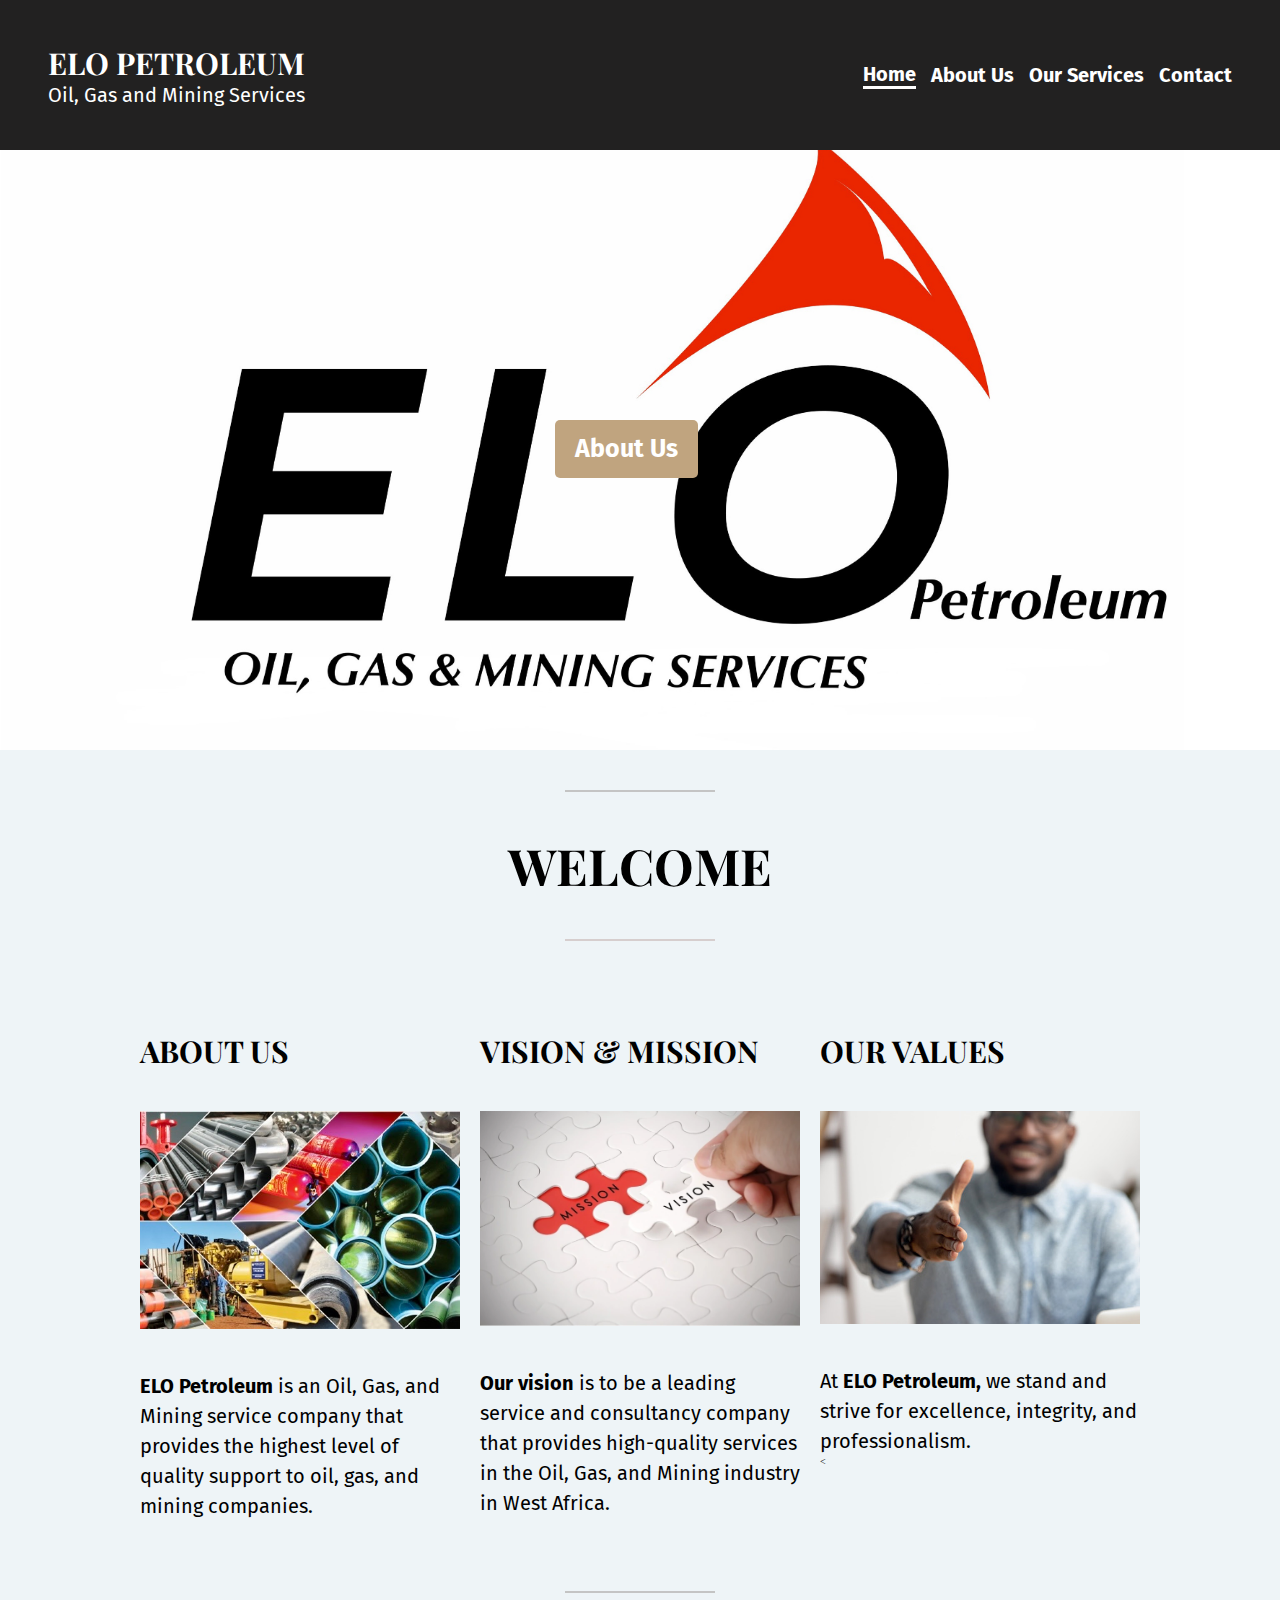
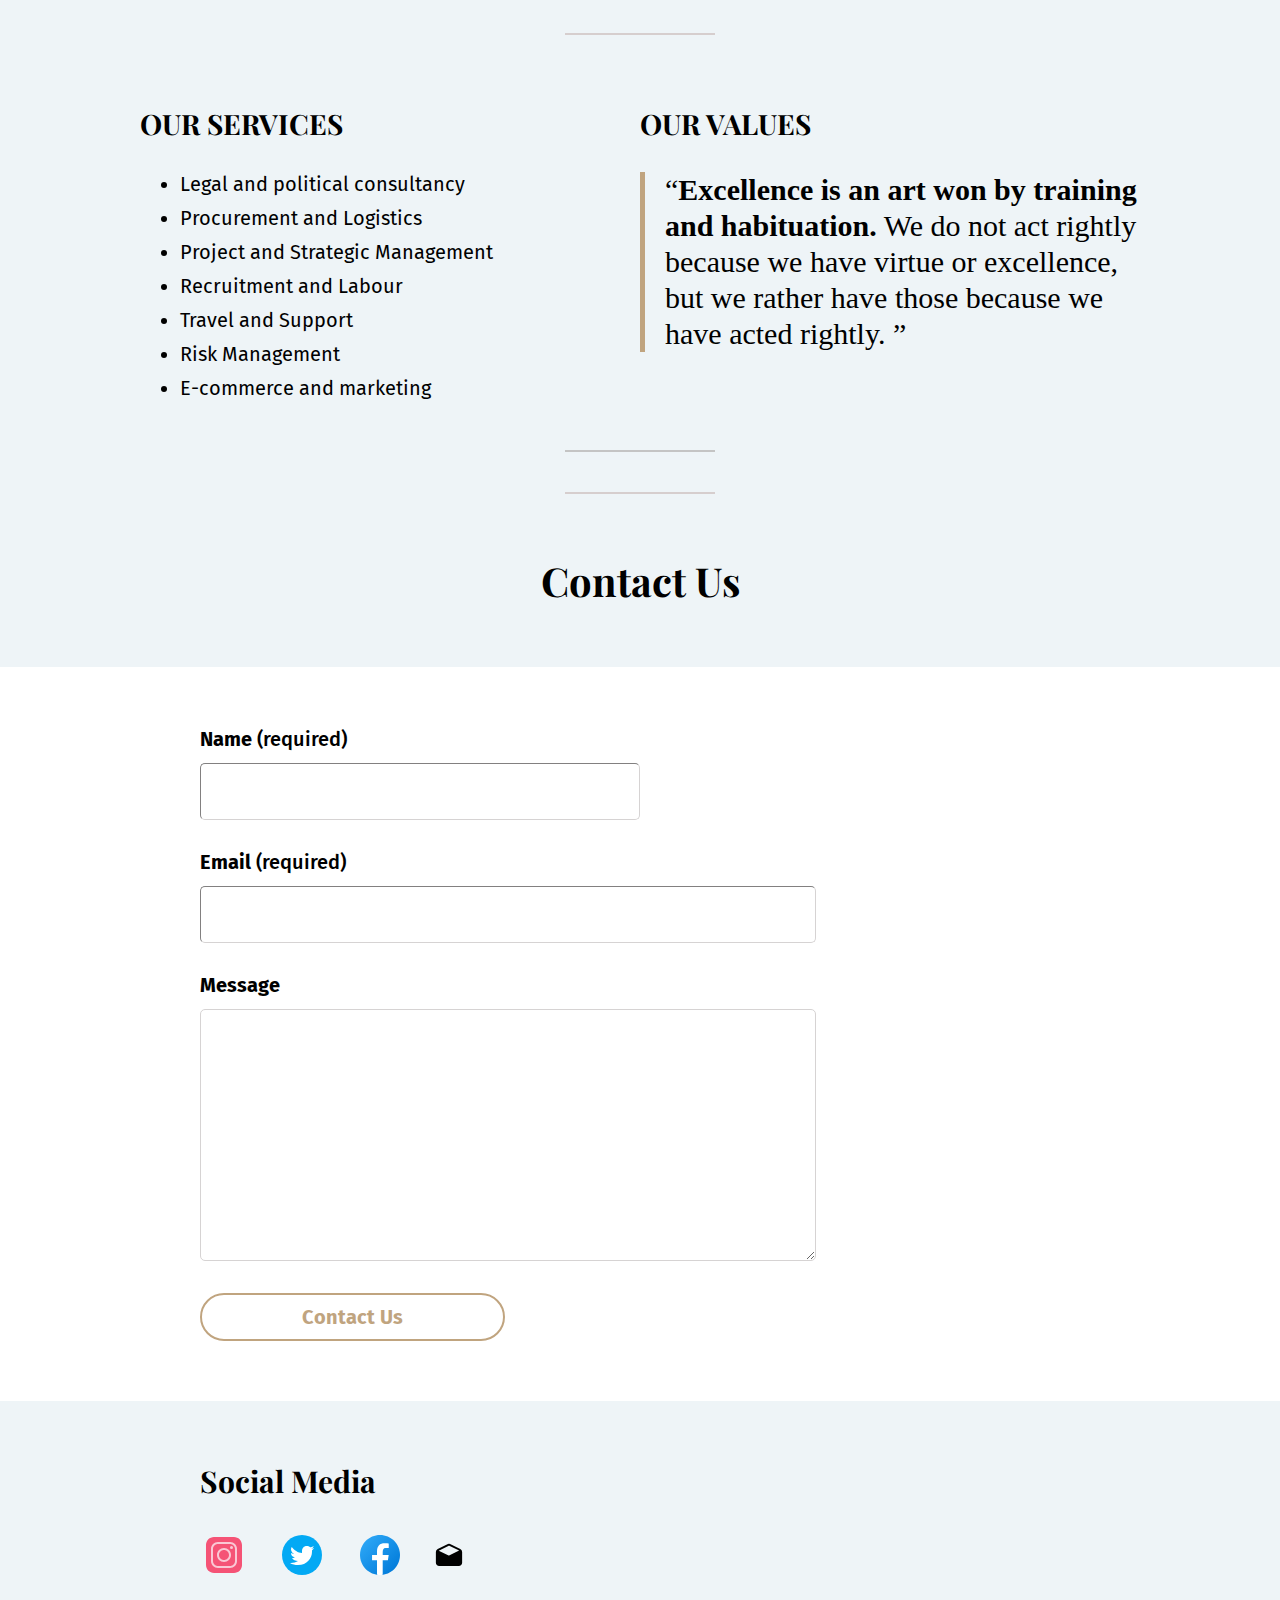
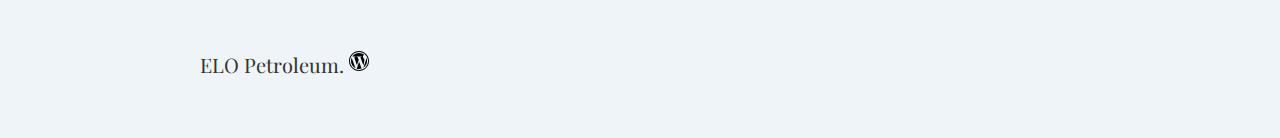
<file: index.html>
<!DOCTYPE html>
<html lang="en">
  <head>
    <meta charset="UTF-8" />
    <meta http-equiv="X-UA-Compatible" content="IE=edge" />
    <meta name="viewport" content="width=device-width, initial-scale=1.0" />
    <link rel="preconnect" href="https://fonts.googleapis.com" />
    <link rel="preconnect" href="https://fonts.gstatic.com" crossorigin />
    <link
      href="https://fonts.googleapis.com/css2?family=Fira+Sans:wght@400;500;600;700&family=Rubik:wght@600;700&display=swap"
      rel="stylesheet"
    />

    <link rel="preconnect" href="https://fonts.googleapis.com" />
    <link rel="preconnect" href="https://fonts.gstatic.com" crossorigin />
    <link
      href="https://fonts.googleapis.com/css2?family=Playfair+Display:wght@400;500;600;700&family=Rubik:wght@600;700&display=swap"
      rel="stylesheet"
    />
    <link rel="stylesheet" href="style.css" />
    <title>Elo Petroleum Replica</title>
  </head>
  <body>
    <header class="header">
      <div class="sub-header">
        <div>
          <h1>ELO PETROLEUM</h1>
          <p>Oil, Gas and Mining Services</p>
        </div>

        <nav class="nav-list">
          <ul class="main-nav-list">
            <li><a class="main-nav-link home" href="index.html">Home</a></li>
            <li><a class="main-nav-link" href="About-Us.html">About Us</a></li>
            <li>
              <a class="main-nav-link" href="Our-Services.html">Our Services</a>
            </li>
            <li><a class="main-nav-link" href="Contact.html">Contact</a></li>
          </ul>
        </nav>
      </div>

      <div class="Elo-Petroleum-logo">
        <img
          class="logo"
          src="img/f2033488-a90c-4849-ac81-3979c32cb6b7-e1655211475719.jpeg"
          alt="Elo-petroleum-logo"
        />
      </div>

      <div class="about-us-body">
        <a class="about-us" href="#">About Us</a>
      </div>
    </header>

    <main>
      <section class="section-intro">
        <div class="line-top"></div>
        <h2>WELCOME</h2>
        <div class="line-bottom"></div>
      </section>

      <section class="vision-and-mission">
        <div class="container">
          <div class="vision-mission-container">
            <div>
              <h2 class="heading-primary">ABOUT US</h2>
              <img
                class="heading-logo"
                src="./img/6cdd6fd2-08f9-4c14-94f5-d3594fc9a288_4_5005_c.jpeg"
                alt="about-us-logo"
              />
              <p class="heading-text">
                <strong>ELO Petroleum</strong> is an Oil, Gas, and Mining
                service company that provides the highest level of quality
                support to oil, gas, and mining companies.
              </p>
            </div>

            <div>
              <h2 class="heading-primary">VISION & MISSION</h2>
              <img
                class="heading-logo"
                src="./img/cf123082-facc-4740-ade8-7072ba345802_1_201_a.webp"
                alt="vision-and-mission"
              />

              <p class="heading-text">
                <strong>Our vision</strong> is to be a leading service and
                consultancy company that provides high-quality services in the
                Oil, Gas, and Mining industry in West Africa.
              </p>
            </div>

            <div>
              <h2 class="heading-primary">OUR VALUES</h2>
              <img
                class="heading-logo"
                src="./img/e27649ed-5df0-4726-ac36-4fd72d27a296_4_5005_c.jpeg"
                alt="our-service"
              />

              <p class="heading-text">
                At <strong>ELO Petroleum,</strong> we stand and strive for
                excellence, integrity, and professionalism.
              </p>
              <
            </div>
          </div>
        </div>
      </section>

      <section class="section-intro">
        <div class="line-top"></div>
        <div class="line-bottom"></div>
      </section>

      <section class="services-and-values">
        <div class="container">
          <div class="services-values-container">
            <div>
              <h3 class="services-heading">OUR SERVICES</h3>
              <ul class="services-list">
                <li>Legal and political consultancy</li>
                <li>Procurement and Logistics</li>
                <li>Project and Strategic Management</li>
                <li>Recruitment and Labour</li>
                <li>Travel and Support</li>
                <li>Risk Management</li>
                <li>E-commerce and marketing</li>
              </ul>
            </div>

            <div>
              <h3 class="services-heading">OUR VALUES</h3>
              <p class="value-text">
                <q class="value-description"
                  ><strong
                    >Excellence is an art won by training and
                    habituation.</strong
                  >
                  We do not act rightly because we have virtue or excellence,
                  but we rather have those because we have acted rightly.
                </q>
              </p>
            </div>
          </div>
        </div>
      </section>

      <section class="section-intro">
        <div class="line-top"></div>
        <div class="line-bottom"></div>
        <h3 class="contact">Contact Us</h3>
      </section>

      <section class="contact-us">
        <form class="cta" action="#">
          <div>
            <label for="Name"><strong>Name</strong> (required)</label>
            <input class="input-1" type="text" name="text" id="Name" required />
          </div>

          <div>
            <label for="email"><strong>Email</strong> (required)</label>
            <input
              class="input-2"
              type="text"
              name="email"
              id="email"
              required
            />
          </div>

          <div>
            <label for="message"><strong>Message</strong></label>
            <textarea
              class="input-3"
              name="message"
              id="message"
              cols="30"
              rows="10"
            ></textarea>
          </div>

          <button class="btn">Contact Us</button>
        </form>
      </section>

      <footer class="footer">
        <div class="footer-body">
          <h2 class="footer-heading">Social Media</h2>

          <div class="footer-icons">
            <img src="img/icons8-instagram.svg" alt="instagram-icon" />

            <img src="img/icons8-twitter-circled.svg" alt="twitter-icon" />

            <img src="img/icons8-facebook.svg" alt="facebook-icon" />

            <img
              src="img/mail-open.svg"
              alt="mail-icon"
              width="30"
              height="auto"
              class="icon-4"
            />
          </div>

          <div>
            <p>
              <a class="footer-link" href="#"> ELO Petroleum.</a>
              <img src="img/icons8-wordpress.svg" alt="wordpress-icon" />
            </p>
          </div>
        </div>
      </footer>
    </main>
  </body>
</html>
</file>
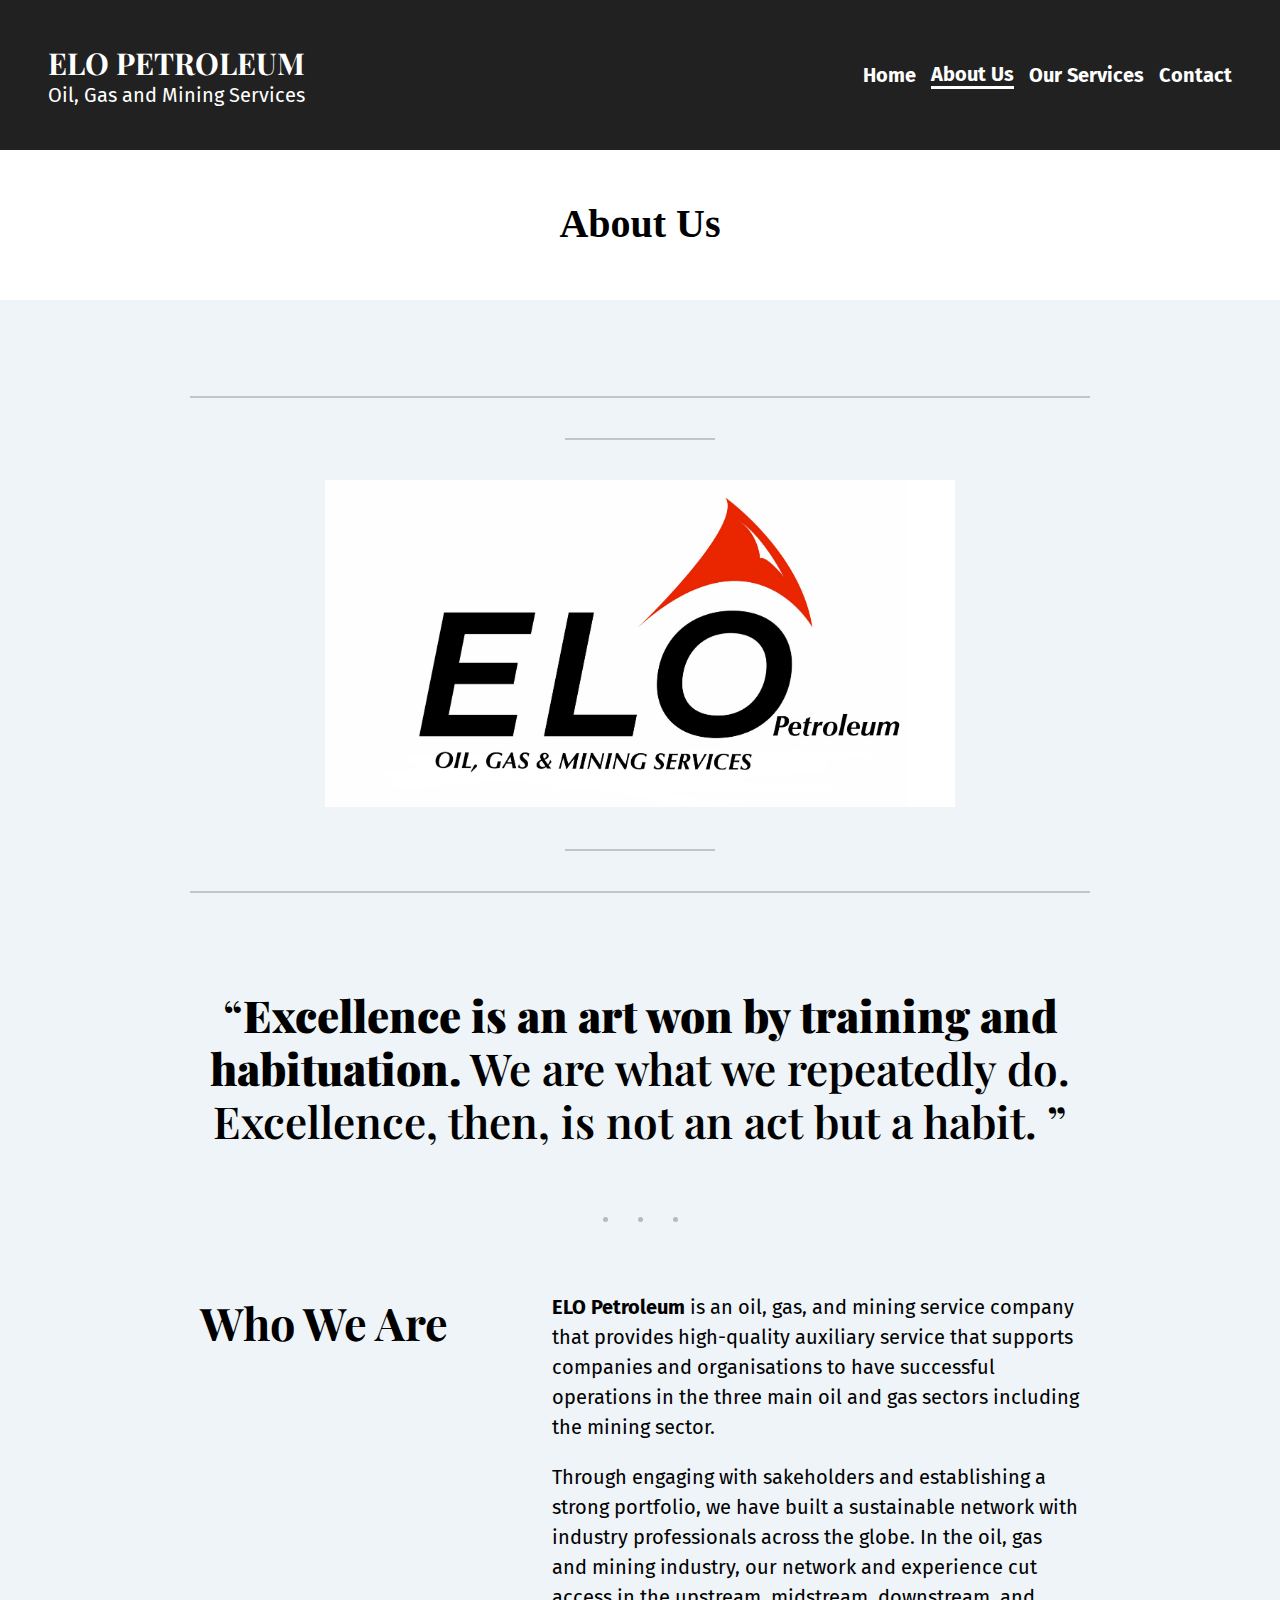
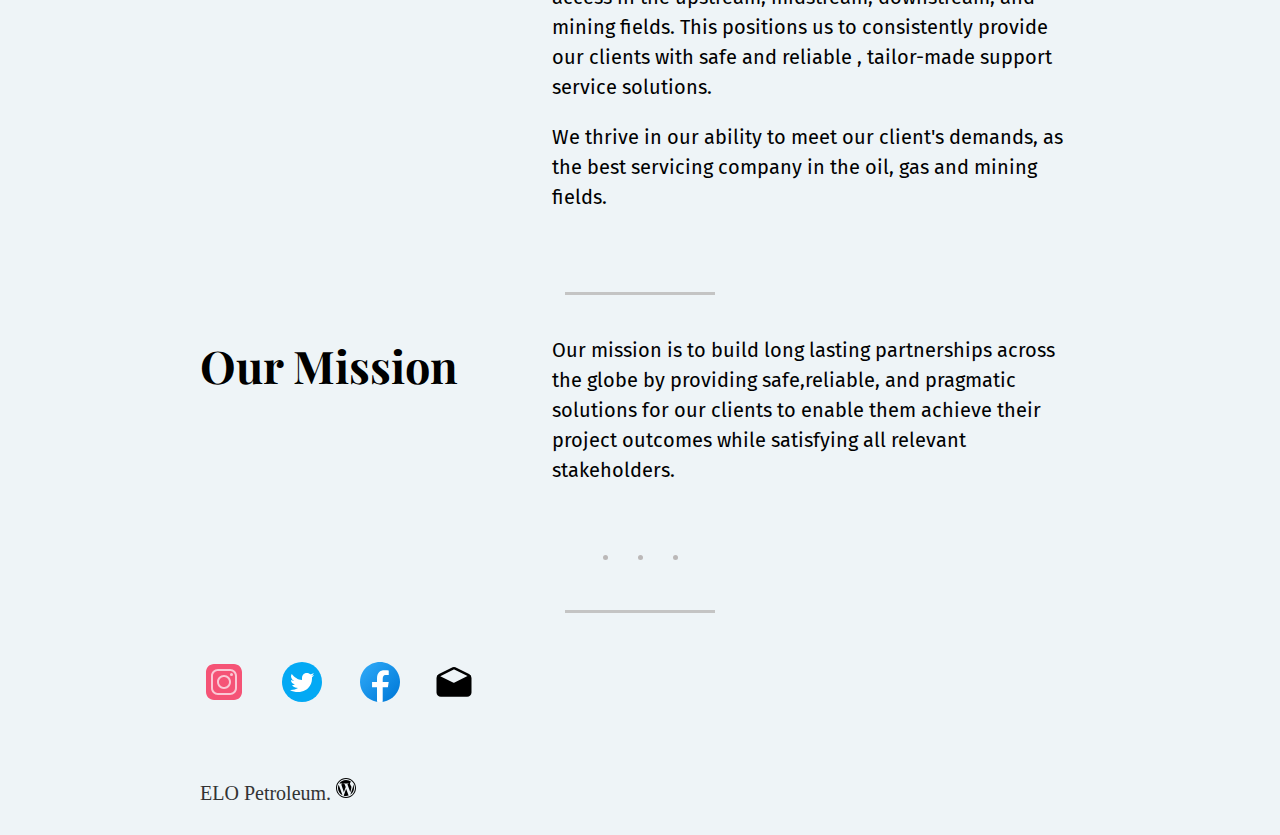
<file: About-Us.html>
<!DOCTYPE html>
<html lang="en">
  <head>
    <meta charset="UTF-8" />
    <meta http-equiv="X-UA-Compatible" content="IE=edge" />
    <meta name="viewport" content="width=device-width, initial-scale=1.0" />
    <link rel="preconnect" href="https://fonts.googleapis.com" />
    <link rel="preconnect" href="https://fonts.gstatic.com" crossorigin />
    <link
      href="https://fonts.googleapis.com/css2?family=Fira+Sans:wght@400;500;600;700&family=Rubik:wght@600;700&display=swap"
      rel="stylesheet"
    />

    <link rel="preconnect" href="https://fonts.googleapis.com" />
    <link rel="preconnect" href="https://fonts.gstatic.com" crossorigin />
    <link
      href="https://fonts.googleapis.com/css2?family=Playfair+Display:wght@400;500;600;700&family=Rubik:wght@600;700&display=swap"
      rel="stylesheet"
    />
    <link rel="stylesheet" href="styles.css" />
    <title>Elo Petroleum Replica</title>
  </head>
  <body>
    <header class="header">
      <div class="sub-header">
        <div>
          <h1>ELO PETROLEUM</h1>
          <p>Oil, Gas and Mining Services</p>
        </div>

        <nav class="nav-list">
          <ul class="main-nav-list">
            <li><a class="main-nav-link" href="index.html">Home</a></li>
            <li>
              <a class="main-nav-link about" href="About-Us.html">About Us</a>
            </li>
            <li>
              <a class="main-nav-link" href="Our-Services.html">Our Services</a>
            </li>
            <li><a class="main-nav-link" href="Contact.html">Contact</a></li>
          </ul>
        </nav>
      </div>
    </header>

    <div class="about-us">
      <h1>About Us</h1>
    </div>

    <section class="section-logo">
      <div class="container">
        <div class="logo-container">
          <div class="line-top"></div>
          <div class="line-bottom"></div>

          <img
            src="img/f2033488-a90c-4849-ac81-3979c32cb6b7-e1655211475719.jpeg"
            alt="logo"
            class="elo-img"
          />
        </div>
      </div>

      <div class="line-top-1"></div>
      <div class="line-bottom-2"></div>
    </section>

    <section class="section-about">
      <div class="container">
        <div class="about-container">
          <q
            ><strong
              >Excellence is an art won by training and habituation.</strong
            >
            We are what we repeatedly do. Excellence, then, is not an act but a
            habit.
          </q>
        </div>
      </div>

      <div class="dots">
        <button class="dot"></button>
        <button class="dot"></button>
        <button class="dot"></button>
      </div>
    </section>

    <section class="section-who-we-are">
      <div class="who-we-are-container">
        <div class="who-we-are-heading">
          <h2>Who We Are</h2>
        </div>

        <div class="who-we-are-description">
          <p class="who-we-are-paragraph">
            <strong>ELO Petroleum</strong> is an oil, gas, and mining service
            company that provides high-quality auxiliary service that supports
            companies and organisations to have successful operations in the
            three main oil and gas sectors including the mining sector.
          </p>

          <p class="who-we-are-paragraph">
            Through engaging with sakeholders and establishing a strong
            portfolio, we have built a sustainable network with industry
            professionals across the globe. In the oil, gas and mining industry,
            our network and experience cut access in the upstream, midstream,
            downstream, and mining fields. This positions us to consistently
            provide our clients with safe and reliable , tailor-made support
            service solutions.
          </p>

          <p class="who-we-are-paragraph">
            We thrive in our ability to meet our client's demands, as the best
            servicing company in the oil, gas and mining fields.
          </p>
        </div>
      </div>
      <div class="line-top-2"></div>

      <div class="who-we-are-container">
        <div class="who-we-are-heading">
          <h2>Our Mission</h2>
        </div>

        <div class="who-we-are-description">
          <p class="who-we-are-paragraph">
            Our mission is to build long lasting partnerships across the globe
            by providing safe,reliable, and pragmatic solutions for our clients
            to enable them achieve their project outcomes while satisfying all
            relevant stakeholders.
          </p>
        </div>
      </div>

      <div class="dots">
        <button class="dot"></button>
        <button class="dot"></button>
        <button class="dot"></button>
      </div>

      <div class="line-top-3"></div>
    </section>

    <footer class="footer">
      <div class="footer-body">
        <div class="footer-icons">
          <img src="img/icons8-instagram.svg" alt="instagram-icon" />

          <img src="img/icons8-twitter-circled.svg" alt="twitter-icon" />

          <img src="img/icons8-facebook.svg" alt="facebook-icon" />

          <img
            src="img/mail-open.svg"
            alt="mail-icon"
            width="40"
            height="auto"
          />
        </div>

        <div>
          <p>
            <a class="footer-link" href="#"> ELO Petroleum.</a>
            <img src="img/icons8-wordpress.svg" alt="wordpress-icon" />
          </p>
        </div>
      </div>
    </footer>
  </body>
</html>
</file>
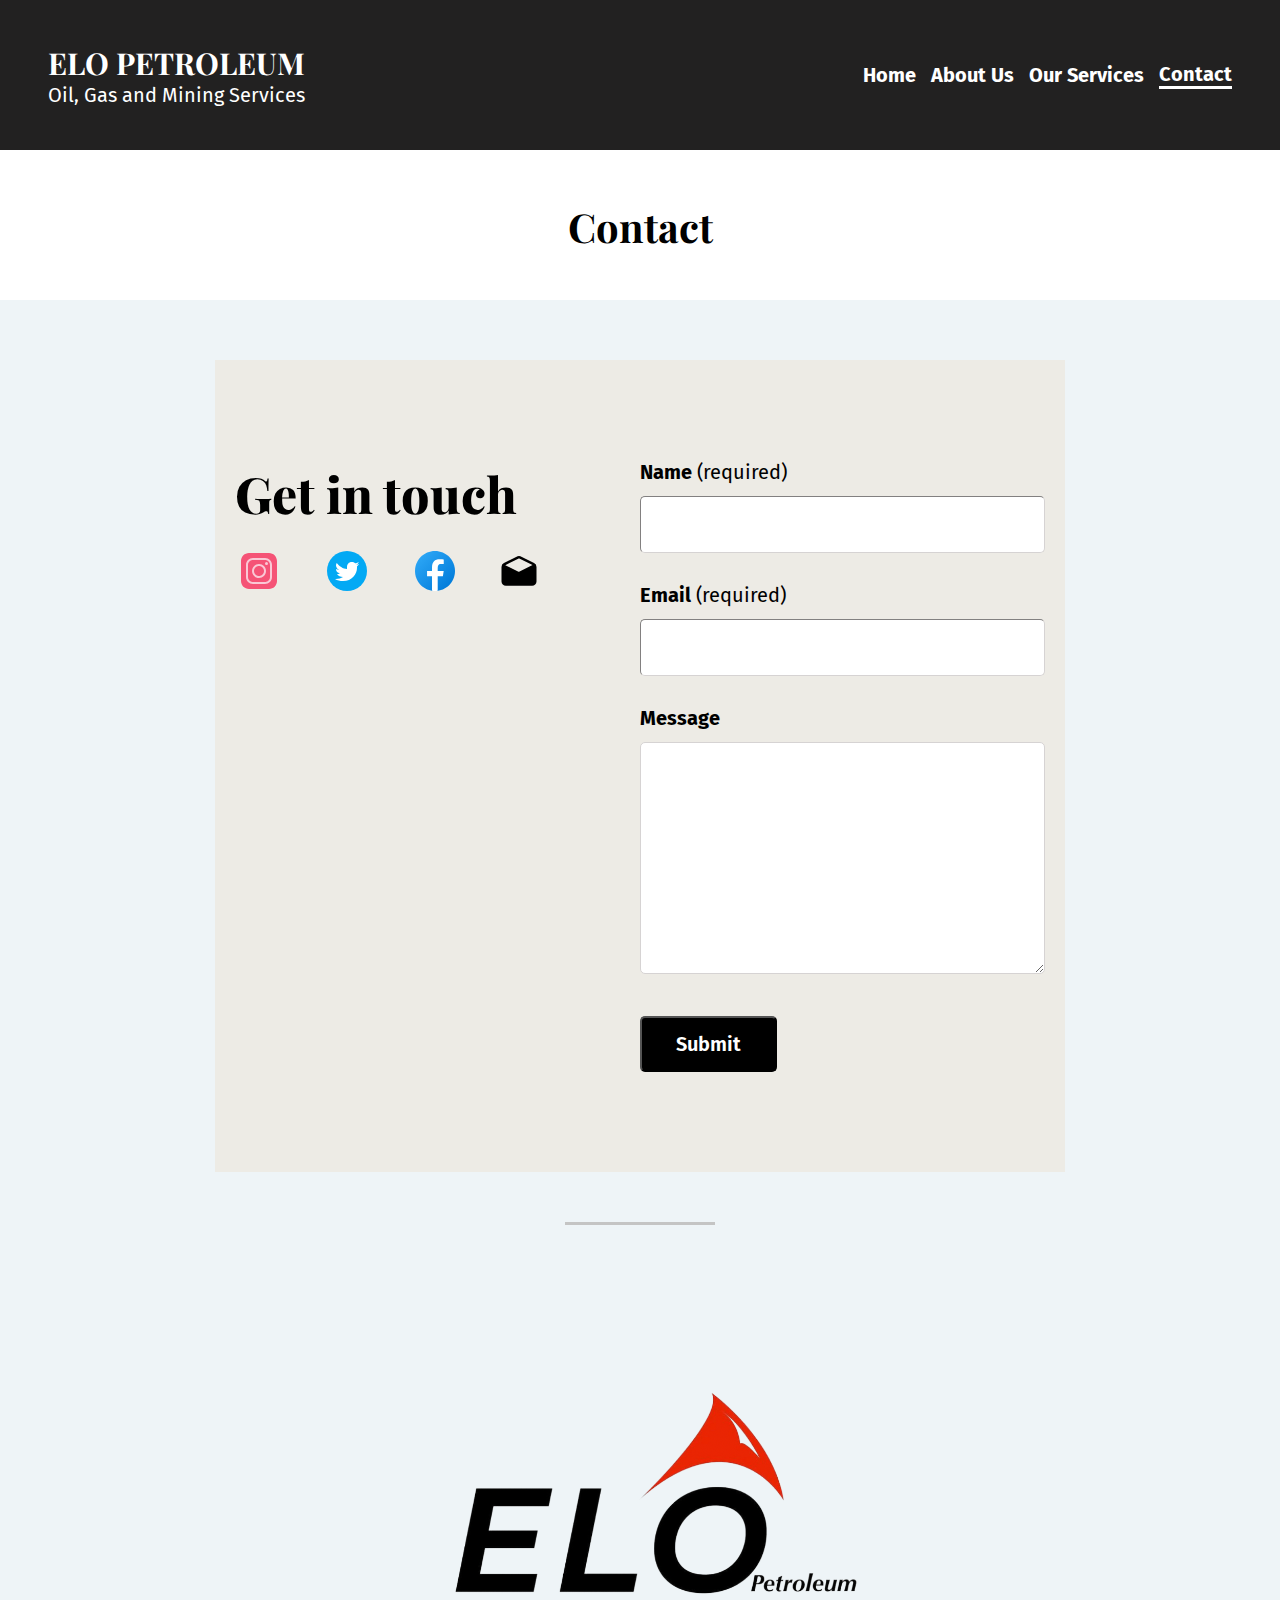
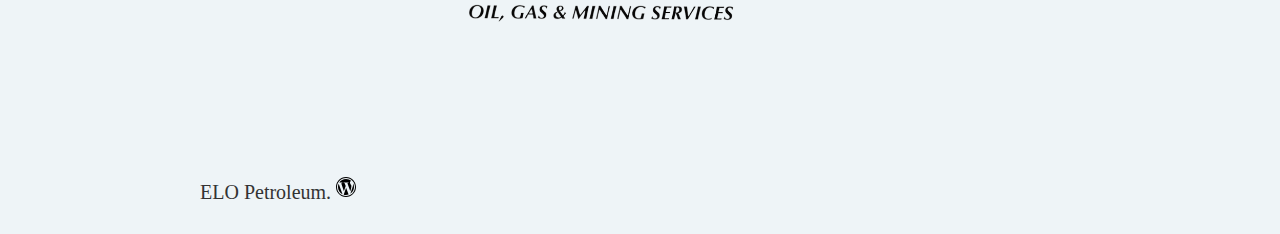
<file: Contact.html>
<!DOCTYPE html>
<html lang="en">
  <head>
    <meta charset="UTF-8" />
    <meta http-equiv="X-UA-Compatible" content="IE=edge" />
    <meta name="viewport" content="width=device-width, initial-scale=1.0" />
    <link rel="preconnect" href="https://fonts.googleapis.com" />
    <link rel="preconnect" href="https://fonts.gstatic.com" crossorigin />
    <link
      href="https://fonts.googleapis.com/css2?family=Fira+Sans:wght@400;500;600;700&family=Rubik:wght@600;700&display=swap"
      rel="stylesheet"
    />

    <link rel="preconnect" href="https://fonts.googleapis.com" />
    <link rel="preconnect" href="https://fonts.gstatic.com" crossorigin />
    <link
      href="https://fonts.googleapis.com/css2?family=Playfair+Display:wght@400;500;600;700;800;900&family=Rubik:wght@600;700&display=swap"
      rel="stylesheet"
    />
    <link rel="stylesheet" href="contact.css" />
    <title>Elo Petroleum Replica</title>
  </head>
  <body>
    <header class="header">
      <div class="sub-header">
        <div>
          <h1>ELO PETROLEUM</h1>
          <p>Oil, Gas and Mining Services</p>
        </div>

        <nav class="nav-list">
          <ul class="main-nav-list">
            <li><a class="main-nav-link" href="index.html">Home</a></li>
            <li>
              <a class="main-nav-link" href="About-Us.html">About Us</a>
            </li>
            <li>
              <a class="main-nav-link" href="Our-Services.html">Our Services</a>
            </li>
            <li>
              <a class="main-nav-link contact" href="Contact.html">Contact</a>
            </li>
          </ul>
        </nav>
      </div>
    </header>

    <div class="contact-us">
      <h1>Contact</h1>
    </div>

    <section class="section-get-in-touch">
      <div class="get-in-touch-container">
        <div>
          <h2 class="get-in-touch-heading">Get in touch</h2>

          <div class="social-icons">
            <img
              class="icons"
              src="img/icons8-instagram.svg"
              alt="instagram-icon"
            />

            <img
              class="icons"
              src="img/icons8-twitter-circled.svg"
              alt="twitter-icon"
            />

            <img
              class="icons"
              src="img/icons8-facebook.svg"
              alt="facebook-icon"
            />

            <img
              src="img/mail-open.svg"
              alt="mail-icon"
              width="40"
              height="auto"
            />
          </div>
        </div>

        <form class="cta" action="#">
          <div>
            <label for="Name"> <strong>Name</strong> (required) </label>
            <input class="input-1" type="text" name="text" id="Name" required />
          </div>

          <div>
            <label for="Email"><strong>Email</strong> (required)</label>
            <input
              class="input-1"
              type="email"
              name="email"
              id="email required"
            />
          </div>

          <div>
            <label for="message"><strong>Message</strong></label>
            <textarea
              class="input-3"
              name="message"
              id="message"
              cols="30"
              rows="10"
            ></textarea>
          </div>

          <button class="btn">Submit</button>
        </form>
      </div>

      <div class="line-top"></div>
    </section>

    <section class="section-logo">
      <div class="main-logo">
        <img
          src="img/b8f4048c-a0e2-4e14-aa59-cb0110af20ab-2-4-edited.png"
          alt="logo"
          class="logo"
        />
      </div>
    </section>

    <footer class="footer">
      <div class="footer-body">
        <p>
          <a class="footer-link" href="#"> ELO Petroleum.</a>
          <img src="img/icons8-wordpress.svg" alt="wordpress-icon" />
        </p>
      </div>
    </footer>
  </body>
</html>
</file>
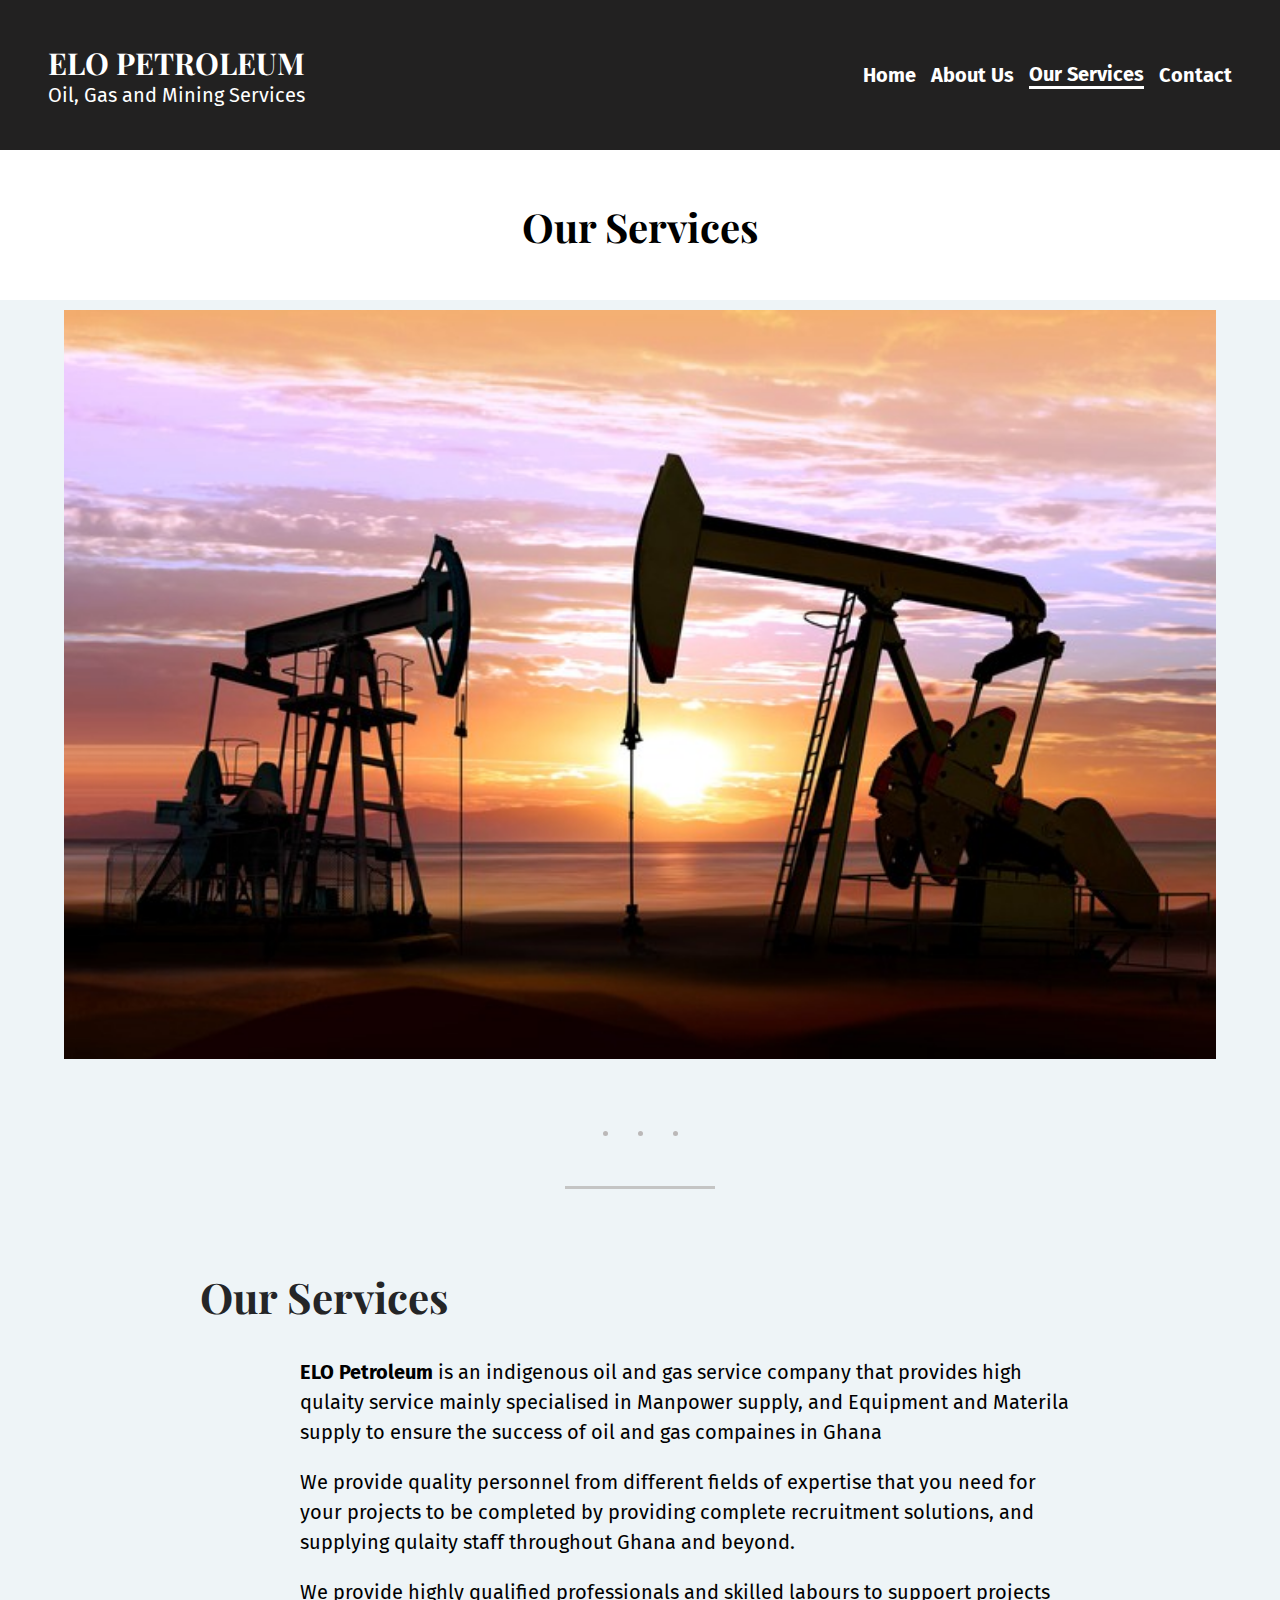
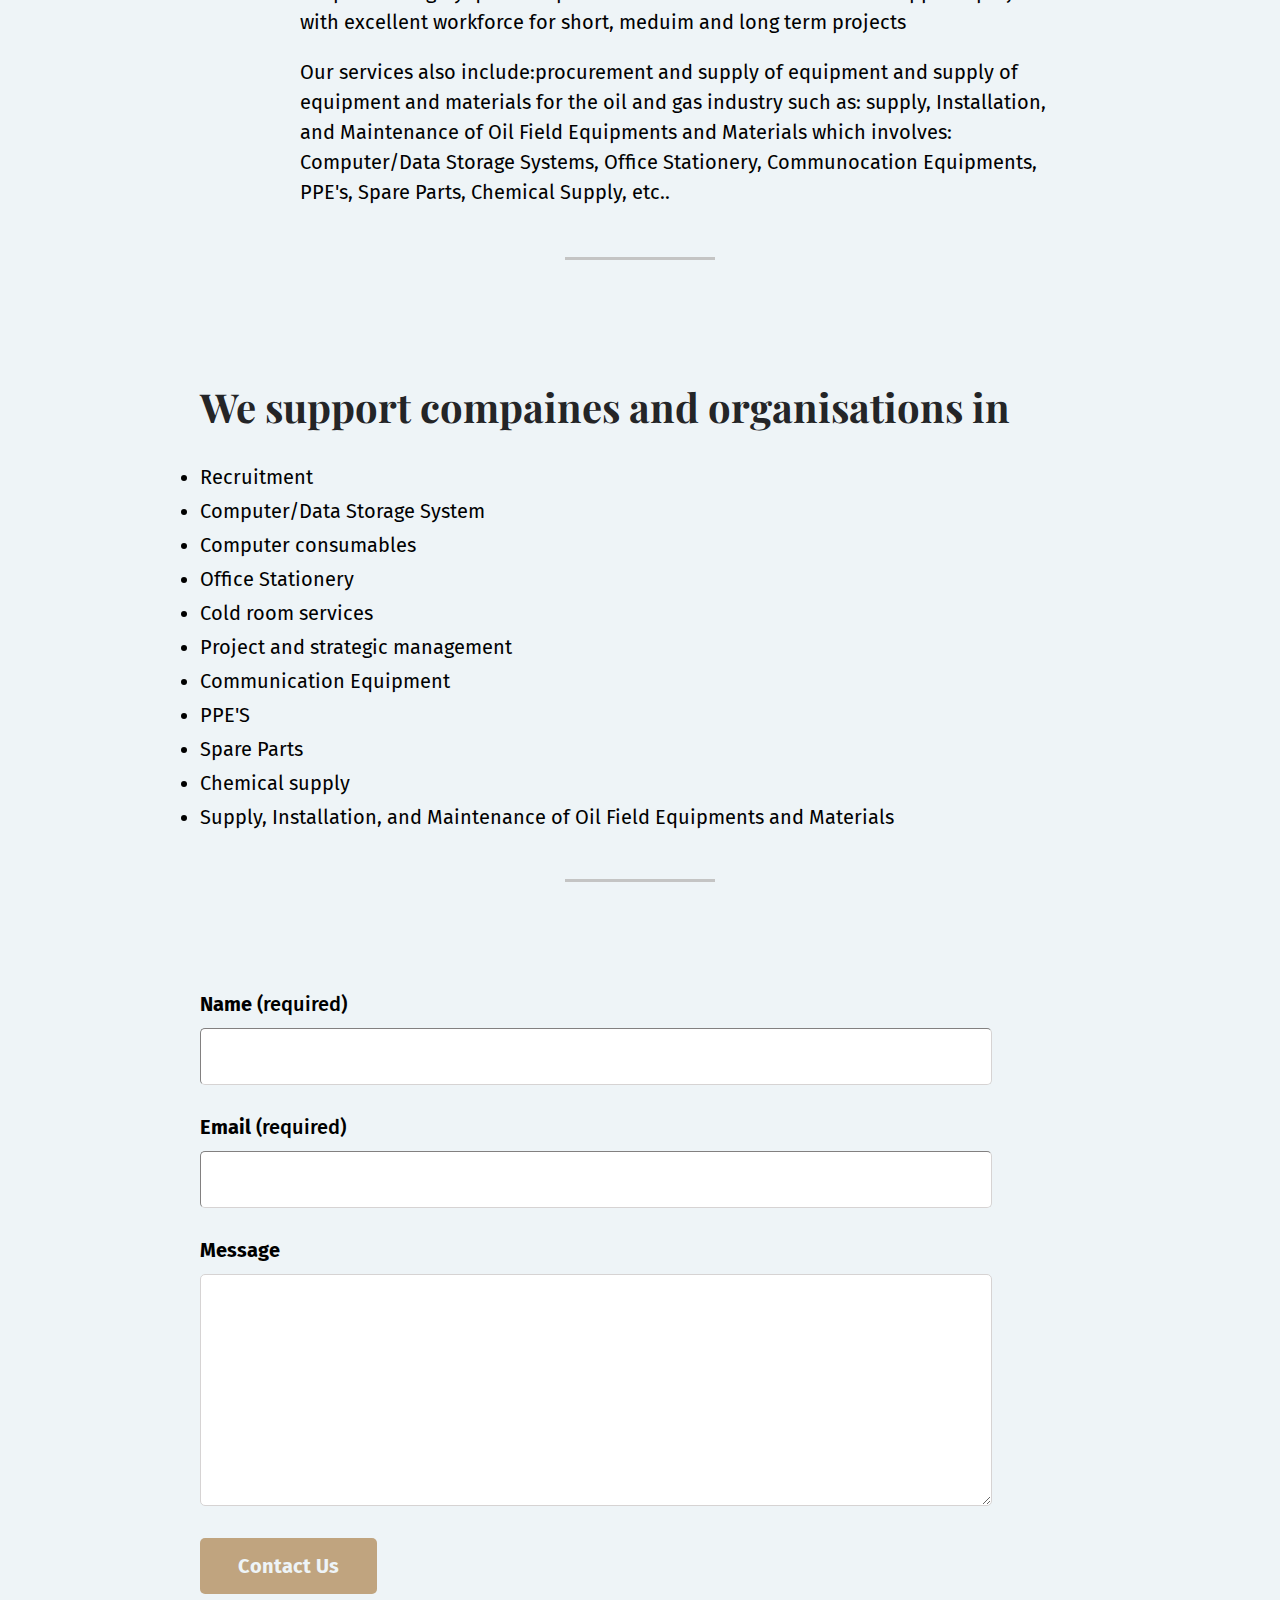
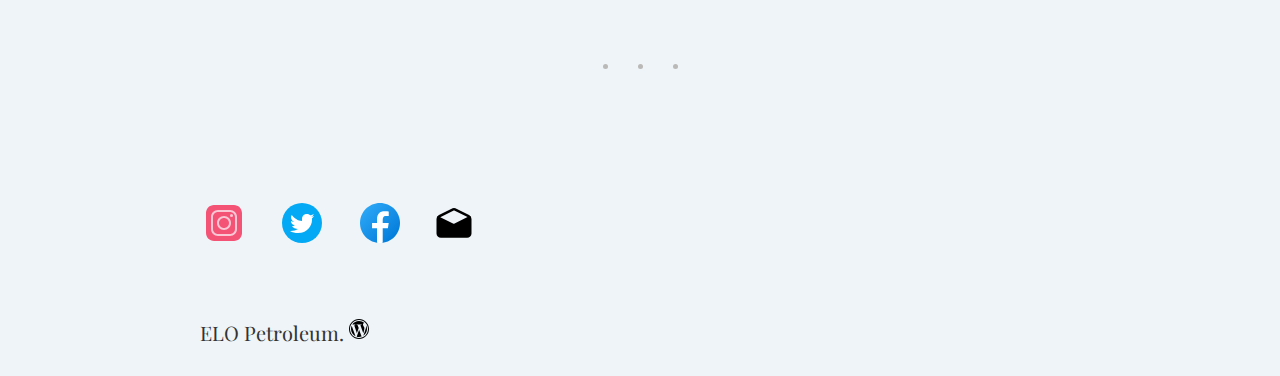
<file: Our-Services.html>
<!DOCTYPE html>
<html lang="en">
  <head>
    <meta charset="UTF-8" />
    <meta http-equiv="X-UA-Compatible" content="IE=edge" />
    <meta name="viewport" content="width=device-width, initial-scale=1.0" />
    <link rel="preconnect" href="https://fonts.googleapis.com" />
    <link rel="preconnect" href="https://fonts.gstatic.com" crossorigin />
    <link
      href="https://fonts.googleapis.com/css2?family=Fira+Sans:wght@400;500;600;700&family=Rubik:wght@600;700&display=swap"
      rel="stylesheet"
    />

    <link rel="preconnect" href="https://fonts.googleapis.com" />
    <link rel="preconnect" href="https://fonts.gstatic.com" crossorigin />
    <link
      href="https://fonts.googleapis.com/css2?family=Playfair+Display:wght@400;500;600;700&family=Rubik:wght@600;700&display=swap"
      rel="stylesheet"
    />
    <link rel="stylesheet" href="services.css" />
    <title>Elo Petroleum Replica</title>
  </head>
  <body>
    <header class="header">
      <div class="sub-header">
        <div>
          <h1>ELO PETROLEUM</h1>
          <p>Oil, Gas and Mining Services</p>
        </div>

        <nav class="nav-list">
          <ul class="main-nav-list">
            <li><a class="main-nav-link" href="index.html">Home</a></li>
            <li>
              <a class="main-nav-link" href="About-Us.html">About Us</a>
            </li>
            <li>
              <a class="main-nav-link services" href="Our-Services.html"
                >Our Services</a
              >
            </li>
            <li><a class="main-nav-link" href="Contact.html">Contact</a></li>
          </ul>
        </nav>
      </div>
    </header>

    <div class="our-services">
      <h1>Our Services</h1>
    </div>

    <section class="section-logo">
      <div class="logo-container">
        <img
          src="./img/bfad3077-5c85-477c-a541-2e596560f805.jpeg"
          alt="ourservice"
          class="logo"
        />
      </div>

      <div class="dots">
        <button class="dot"></button>
        <button class="dot"></button>
        <button class="dot"></button>
      </div>

      <div class="line-top"></div>
    </section>

    <section class="our-service-intro">
      <div class="our-service-container">
        <h2 class="our-service-heading">Our Services</h2>

        <div class="our-service-description">
          <p class="our-service-paragraph">
            <strong>ELO Petroleum</strong> is an indigenous oil and gas service
            company that provides high qulaity service mainly specialised in
            Manpower supply, and Equipment and Materila supply to ensure the
            success of oil and gas compaines in Ghana
          </p>

          <p class="our-service-paragraph">
            We provide quality personnel from different fields of expertise that
            you need for your projects to be completed by providing complete
            recruitment solutions, and supplying qulaity staff throughout Ghana
            and beyond.
          </p>

          <p class="our-service-paragraph">
            We provide highly qualified professionals and skilled labours to
            suppoert projects with excellent workforce for short, meduim and
            long term projects
          </p>

          <p class="our-service-paragraph">
            Our services also include:procurement and supply of equipment and
            supply of equipment and materials for the oil and gas industry such
            as: supply, Installation, and Maintenance of Oil Field Equipments
            and Materials which involves: Computer/Data Storage Systems, Office
            Stationery, Communocation Equipments, PPE's, Spare Parts, Chemical
            Supply, etc..
          </p>
        </div>

        <div class="line-top"></div>
      </div>
    </section>

    <section class="section-support">
      <div class="support-container">
        <h2 class="support-heading">
          We support compaines and organisations in
        </h2>

        <ul class="support-list-section">
          <li class="support-list">Recruitment</li>
          <li class="support-list">Computer/Data Storage System</li>
          <li class="support-list">Computer consumables</li>
          <li class="support-list">Office Stationery</li>
          <li class="support-list">Cold room services</li>
          <li class="support-list">Project and strategic management</li>
          <li class="support-list">Communication Equipment</li>
          <li class="support-list">PPE'S</li>
          <li class="support-list">Spare Parts</li>
          <li class="support-list">Chemical supply</li>
          <li class="support-list">
            Supply, Installation, and Maintenance of Oil Field Equipments and
            Materials
          </li>
        </ul>

        <div class="line-top"></div>
      </div>
    </section>

    <section class="contact-us">
      <form class="cta" action="#">
        <div>
          <label for="Name"><strong>Name</strong> (required)</label>
          <input class="input-1" type="text" name="text" id="Name" required />
        </div>

        <div>
          <label for="email"><strong>Email</strong> (required)</label>
          <input class="input-1" type="text" name="email" id="email" required />
        </div>

        <div>
          <label for="message"><strong>Message</strong></label>
          <textarea
            class="input-3"
            name="message"
            id="message"
            cols="30"
            rows="10"
          ></textarea>
        </div>

        <button class="btn">Contact Us</button>
      </form>

      <div class="dots">
        <button class="dot"></button>
        <button class="dot"></button>
        <button class="dot"></button>
      </div>
    </section>

    <footer class="footer">
      <div class="footer-body">
        <div class="footer-icons">
          <img src="img/icons8-instagram.svg" alt="instagram-icon" />

          <img src="img/icons8-twitter-circled.svg" alt="twitter-icon" />

          <img src="img/icons8-facebook.svg" alt="facebook-icon" />

          <img
            src="img/mail-open.svg"
            alt="mail-icon"
            width="40"
            height="auto"
          />
        </div>

        <div>
          <p>
            <a class="footer-link" href="#"> ELO Petroleum.</a>
            <img src="img/icons8-wordpress.svg" alt="wordpress-icon" />
          </p>
        </div>
      </div>
    </footer>
  </body>
</html>
</file>
<file: style.css>
* {
  margin: 0;
  padding: 0;
  box-sizing: border-box;
}

html {
  /* font-size: 10px
  10px / 16px = 0.625 = 62.5%
   */
  font-size: 62.5%;
}

body {
  /* font-family: "Rubki", sans-serif; */
}

.container {
  max-width: 100rem;
  margin: 0 auto;
}

*:focus {
  outline: none;
}

/* ********************/
/* HEADER */
/* ******************* */

.header {
  padding-bottom: 60rem;
}

.sub-header {
  display: flex;
  align-items: center;
  justify-content: space-between;
  height: 15rem;
  padding: 0 4.8rem;
  background-color: rgb(34, 33, 33);
  color: #fff;
}

.sub-header h1 {
  font-size: 3rem;
  font-family: Playfair Display;
}

.sub-header p {
  font-size: 2rem;
  font-family: Fira sans;
}

.main-nav-list {
  display: flex;
  align-items: center;
  list-style: none;
  gap: 1.5rem;
}

.main-nav-link:link,
.main-nav-link:visited {
  display: inline-block;
  font-size: 2rem;
  color: white;
  cursor: pointer;
  text-decoration: none;
  font-weight: bold;
  font-family: Fira sans;
  transition: all 0.3s;
}

.main-nav-link:hover,
.main-nav-link:active {
  color: #fff;
}

.home {
  border-bottom: 3px solid #fff;
}

.Elo-Petroleum-logo {
  position: relative;
}

.logo {
  width: 100%;
  position: absolute;
  top: -50px;
  left: 0px;
  z-index: -1;
}

.about-us-body {
  position: relative;
}

.about-us:link,
.about-us:visited {
  display: inline-block;
  background-color: #c0a47f;
  color: #fff;
  font-size: 2.5rem;
  font-family: Fira sans;
  padding: 1.4rem 2rem;
  font-weight: bold;
  text-decoration: none;
  border-radius: 5px;
  position: absolute;
  top: 270px;
  left: 555px;
  transition: all 0.3s;
}

.about-us:hover,
.about-us:active {
  background-color: #c0a47f;
}

/* **********/
/* INTRO
/* **********/

.section-intro {
  padding: 4rem 0 6rem 0;
  background-color: #eef4f7;
}

.line-top {
  margin: auto;
  width: 15rem;
  height: 0.2rem;
  background-color: rgb(196, 196, 196);
  margin-bottom: 4rem;
}

.section-intro h2 {
  font-size: 5rem;
  text-align: center;
  margin-bottom: 4rem;
  font-family: Playfair Display;
}

.line-bottom {
  margin: auto;
  width: 15rem;
  height: 0.2rem;
  background-color: rgb(214, 206, 206);
}

/* *********************/
/* VISSION AND MISSION
/* **********************/

.vision-and-mission {
  padding: 3rem 0;
  background-color: #eef4f7;
}

.vision-mission-container {
  display: grid;
  grid-template-columns: repeat(3, 1fr);
  gap: 2rem;
}

.heading-primary {
  font-size: 3rem;
  margin-bottom: 4rem;
  font-family: Playfair Display;
}

.heading-logo {
  width: 100%;
  margin-bottom: 4rem;
}

.heading-text {
  font-size: 2rem;
  line-height: 1.5;
  font-family: Fira sans;
}

/* *********************/
/* SERVICES AND  VALUES
/* **********************/

.services-and-values {
  padding: 1rem 0;
  background-color: #eef4f7;
}

.services-values-container {
  display: grid;
  grid-template-columns: 1fr 1fr;
}

.services-heading {
  font-size: 2.8rem;
  margin-bottom: 3rem;
  font-family: Playfair Display;
}

.services-list {
  display: flex;
  flex-direction: column;
  gap: 1rem;
  font-size: 2rem;
  margin-left: 4rem;
  font-family: Fira sans;
}

.value-text {
  font-size: 3rem;
  line-height: 1.2;
  border-left: 5px solid #c0a47f;
  padding-left: 2rem;
}

/* *********************/
/* CONTACT US 
/* **********************/

.contact-us {
  padding: 6rem 0;
}

.contact {
  font-size: 4rem;
  text-align: center;
  margin-top: 6rem;
  font-family: Playfair Display;
}

.cta {
  padding: 0 20rem;
}

.cta label {
  display: block;
  font-size: 2rem;
  font-weight: 500;
  margin-bottom: 1.2rem;
  font-family: Fira sans;
}

.input-1 {
  width: 50%;
  padding: 2rem;
  border-radius: 5px;
  margin-bottom: 3rem;
  border-width: 0.1px;
  border-color: rgb(214, 211, 211);
}

.input-2 {
  width: 70%;
  padding: 2rem;
  border-radius: 5px;
  margin-bottom: 3rem;
  border-width: 0.1px;
  border-color: rgb(214, 211, 211);
}

.input-3 {
  width: 70%;
  padding: 5rem;
  border-radius: 5px;
  margin-bottom: 3rem;
  border-width: 0.1px;
  border-color: rgb(214, 211, 211);
}

.btn {
  display: inline-block;
  font-size: 2rem;
  padding: 1rem 10rem;
  border-radius: 60px;
  border: 2px solid #c0a47f;
  color: #c0a47f;
  background-color: #fff;
  font-weight: bold;
  font-family: fira sans;
  transition: all 0.3s;
}

.btn:hover {
  background-color: rgb(250, 246, 246);
}

.cta *:focus {
  outline: none;
  box-shadow: 0 0 0 0.8rem rgb(187, 184, 184, 0.5);
}

/* *********************/
/* FOOTER
/* **********************/

.footer {
  padding: 6rem 0;
  background-color: #eef4f7;
}

.footer-body {
  padding: 0 20rem;
}

.footer-heading {
  font-size: 3rem;
  margin-bottom: 3rem;
  font-family: Playfair Display;
}

.footer-icons {
  display: flex;
  align-items: center;
  gap: 3rem;
  margin-bottom: 7rem;
}

.footer-link:link,
.footer:visited {
  display: inline-block;
  font-size: 2rem;
  text-decoration: none;
  color: #333;
  font-family: Playfair Display;
  transition: all 0.3s;
}

.footer-link:hover,
.footer-link:active {
  color: #555;
}
</file>
<file: styles.css>
* {
  margin: 0;
  padding: 0;
  box-sizing: border-box;
}

html {
  /* font-size: 10px
  10px / 16px = 0.625 = 62.5%
   */
  font-size: 62.5%;
}

body {
  /* font-family: sans-serif; */
}

.container {
  max-width: 90rem;
  margin: 0 auto;
}

/* ********************/
/* HEADER */
/* ******************* */

.sub-header {
  display: flex;
  align-items: center;
  justify-content: space-between;
  height: 15rem;
  padding: 0 4.8rem;
  background-color: rgb(34, 33, 33);
  color: #fff;
}

.sub-header h1 {
  font-size: 3rem;
  font-family: Playfair Display;
}

.sub-header p {
  font-size: 2rem;
  font-family: Fira sans;
}

.main-nav-list {
  display: flex;
  align-items: center;
  list-style: none;
  gap: 1.5rem;
}

.main-nav-link:link,
.main-nav-link:visited {
  display: inline-block;
  font-size: 2rem;
  color: white;
  cursor: pointer;
  text-decoration: none;
  font-weight: bold;
  font-family: Fira sans;
  transition: all 0.3s;
}

.main-nav-link:hover,
.main-nav-link:active {
  color: #fff;
}

.about {
  border-bottom: 3px solid #fff;
}

.about-us {
  text-align: center;
  margin-top: 5rem;
  font-size: 2rem;
  background-color: #fff;
  height: 10rem;
}

/* ********************/
/* SECTION LOGO
/* ******************* */

.section-logo {
  background-color: #eef4f7;
  padding: 9.6rem 0;
}

.line-top {
  margin: auto;
  width: 90rem;
  height: 0.2rem;
  background-color: rgb(196, 196, 196);
  margin-bottom: 4rem;
}

.line-bottom {
  margin: auto;
  width: 15rem;
  height: 0.2rem;
  background-color: rgb(196, 196, 196);
  margin-bottom: 4rem;
}

.logo-container {
  text-align: center;
}

.elo-img {
  width: 70%;
  text-align: center;
}

.line-top-1 {
  margin: auto;
  width: 15rem;
  height: 0.2rem;
  background-color: rgb(196, 196, 196);
  margin-top: 4rem;
  margin-bottom: 4rem;
}

.line-bottom-2 {
  margin: auto;
  width: 90rem;
  height: 0.2rem;
  background-color: rgb(196, 196, 196);
}

/* ********************/
/* SECTION ABOUT
/* ******************* */

.section-about {
  background-color: #eef4f7;
  padding: 0 0 5rem 0;
}

.about-container {
  text-align: center;
}

.about-container q {
  font-size: 4.4rem;
  line-height: 1.2;
  letter-spacing: 0;
  font-family: Playfair Display;
  font-weight: 600;
}

.dots {
  display: flex;
  justify-content: center;
  gap: 3rem;
  margin-top: 7rem;
}

.dot {
  height: 0.5rem;
  width: 0.5rem;
  border-radius: 50px;
  background-color: rgb(187, 184, 184);
  cursor: pointer;
  border: none;
}

/* ********************/
/* SECTION WHO WE ARE
/* ******************* */

.section-who-we-are {
  background-color: #eef4f7;
  padding: 2rem 0 4rem 0;
}

.who-we-are-container {
  padding: 0 20rem;
  display: grid;
  grid-template-columns: 1fr 1.5fr;
}

.who-we-are-heading {
  font-size: 3rem;
  font-family: Playfair Display;
  font-weight: 700;
}

.who-we-are-description {
  display: grid;
  row-gap: 2rem;
}

.who-we-are-paragraph {
  font-size: 2rem;
  line-height: 1.5;
  font-family: Fira sans;
}

.line-top-2 {
  margin: auto;
  height: 0.3rem;
  width: 15rem;
  background-color: rgb(196, 196, 196);
  margin-top: 8rem;
  margin-bottom: 4rem;
}

.line-top-3 {
  margin: auto;
  height: 0.3rem;
  width: 15rem;
  background-color: rgb(196, 196, 196);
  margin-top: 5rem;
}

/* *********************/
/* FOOTER
/* **********************/

.footer {
  padding: 0.5rem 0 3rem 0;
  background-color: #eef4f7;
}

.footer-body {
  padding: 0 20rem;
}

.footer-heading {
  font-size: 3rem;
  margin-bottom: 3rem;
}

.footer-icons {
  display: flex;
  align-items: center;
  gap: 3rem;
  margin-bottom: 7rem;
}

.footer-link:link,
.footer:visited {
  display: inline-block;
  font-size: 2rem;
  text-decoration: none;
  color: #333;
  font-family: Playfair Dispaly;
  transition: all 0.3s;
}

.footer-link:hover,
.footer-link:active {
  color: #555;
}
</file>
<file: contact.css>
* {
  margin: 0;
  padding: 0;
  box-sizing: border-box;
}

html {
  /* font-size: 10px
  10px / 16px = 0.625 = 62.5%
   */
  font-size: 62.5%;
}

body {
  /* font-family: "Rubki", sans-serif; */
}

.container {
  max-width: 90rem;
  margin: 0 auto;
}

*:focus {
  outline: none;
}

/* ********************/
/* HEADER */
/* ******************* */

.sub-header {
  display: flex;
  align-items: center;
  justify-content: space-between;
  height: 15rem;
  padding: 0 4.8rem;
  background-color: rgb(34, 33, 33);
  color: #fff;
}

.sub-header h1 {
  font-size: 3rem;
  font-family: Playfair Display;
}

.sub-header p {
  font-size: 2rem;
  font-family: Fira sans;
}

.main-nav-list {
  display: flex;
  align-items: center;
  list-style: none;
  gap: 1.5rem;
}

.main-nav-link:link,
.main-nav-link:visited {
  display: inline-block;
  font-size: 2rem;
  color: white;
  cursor: pointer;
  text-decoration: none;
  font-weight: bold;
  font-family: Fira sans;
  transition: all 0.3s;
}

.main-nav-link:hover,
.main-nav-link:active {
  color: #fff;
}

.contact {
  border-bottom: 3px solid #fff;
}

.contact-us {
  text-align: center;
  margin-top: 5rem;
  font-size: 2rem;
  background-color: #fff;
  height: 10rem;
  font-family: Playfair Display;
}

/* ********************/
/* GET IN TOUCH SECTION
/* ******************* */

.section-get-in-touch {
  padding: 6rem 0 9.6rem 0;
  background-color: #eef4f7;
}

.get-in-touch-container {
  display: grid;
  grid-template-columns: 1fr 1fr;
  max-width: 85rem;
  margin: 0 auto;
  background-color: #edebe5;
  padding: 10rem 2rem;
}

.get-in-touch-heading {
  font-size: 5rem;
  font-weight: 800;
  margin-bottom: 2rem;
  font-family: Playfair Display;
}

.social-icons {
  display: flex;
  align-items: center;
  gap: 4rem;
}

.cta label {
  display: block;
  font-size: 2rem;
  margin-bottom: 1.2rem;
  font-family: Fira sans;
}

.input-1 {
  width: 100%;
  padding: 2rem;
  border-radius: 5px;
  border-width: 0.1px;
  border-color: rgb(214, 211, 211);
  margin-bottom: 3rem;
}

.input-3 {
  width: 100%;
  padding: 4rem;
  border-radius: 5px;
  border-width: 0.1px;
  border-color: rgb(214, 211, 211);
  margin-bottom: 4rem;
}

.btn {
  display: inline-block;
  font-size: 2rem;
  font-weight: 600;
  font-family: Fira sans;
  background-color: #000;
  color: #fff;
  padding: 1.4rem 3.4rem;
  border-radius: 5px;
  transition: all 0.3s;
}

.btn:hover {
  background-color: #000;
}

.line-top {
  margin: auto;
  height: 0.3rem;
  width: 15rem;
  background-color: rgb(196, 196, 196);
  margin-top: 5rem;
}

.main-logo {
  text-align: center;
  background-color: #eef4f7;
}

.logo {
  width: 60%;
}

.cta *:focus {
  outline: none;
  box-shadow: 0 0 0 0.8rem rgba(253, 242, 233, 0.75);
}

/* ********************/
/* FOOTER
/* ******************* */

.footer {
  padding: 2rem 0 3rem 0;
  background-color: #eef4f7;
}

.footer-body {
  padding: 0 20rem;
}

.footer-link:link,
.footer:visited {
  display: inline-block;
  font-size: 2rem;
  text-decoration: none;
  color: #333;
}

.footer-link:hover,
.footer-link:active {
  color: #555;
}
</file>
<file: services.css>
* {
  margin: 0;
  padding: 0;
  box-sizing: border-box;
}

html {
  /* font-size: 10px
  10px / 16px = 0.625 = 62.5%
   */
  font-size: 62.5%;
}

body {
  /* font-family: sans-serif; */
}

.container {
  max-width: 90rem;
  margin: 0 auto;
  padding: 0 3.2rem;
}

*:focus {
  outline: none;
}

/* ********************/
/* HEADER */
/* ******************* */

.sub-header {
  display: flex;
  align-items: center;
  justify-content: space-between;
  height: 15rem;
  padding: 0 4.8rem;
  background-color: rgb(34, 33, 33);
  color: #fff;
}

.sub-header h1 {
  font-size: 3rem;
  font-family: Playfair Display;
}

.sub-header p {
  font-size: 2rem;
  font-family: Fira sans;
}

.main-nav-list {
  display: flex;
  align-items: center;
  list-style: none;
  gap: 1.5rem;
}

.main-nav-link:link,
.main-nav-link:visited {
  display: inline-block;
  font-size: 2rem;
  color: white;
  cursor: pointer;
  text-decoration: none;
  font-weight: bold;
  font-family: Fira sans;
  transition: all 0.3s;
}

.main-nav-link:hover,
.main-nav-link:active {
  color: #fff;
}

.services {
  border-bottom: 3px solid #fff;
}

.our-services {
  text-align: center;
  margin-top: 5rem;
  font-size: 2rem;
  background-color: #fff;
  height: 10rem;
  font-family: Playfair Display;
}

/* ********************/
/* SECTION LOGO
/* ******************* */

.section-logo {
  background-color: #eef4f7;
  padding: 1rem 0 2rem 0;
}

.logo-container {
  text-align: center;
}

.logo {
  width: 90%;
}

.dots {
  display: flex;
  justify-content: center;
  gap: 3rem;
  margin-top: 7rem;
}

.dot {
  height: 0.5rem;
  width: 0.5rem;
  border-radius: 50px;
  background-color: rgb(187, 184, 184);
  cursor: pointer;
  border: none;
}

.line-top {
  margin: auto;
  height: 0.3rem;
  width: 15rem;
  background-color: rgb(196, 196, 196);
  margin-top: 5rem;
}

/* ********************/
/* OUR SERVICE SECTION
/* ******************* */

.our-service-intro {
  background-color: #eef4f7;
  padding: 6rem 0;
}

.our-service-container {
  padding: 0 20rem;
}

.our-service-heading {
  font-size: 4.2rem;
  margin-bottom: 3.2rem;
  color: #242527;
  font-family: Playfair Display;
}

.our-service-description {
  display: grid;
  row-gap: 2rem;
}

.our-service-paragraph {
  font-size: 2rem;
  line-height: 1.5;
  padding-left: 10rem;
  font-family: Fira sans;
}

/* **********************/
/*  SECTION SUPPORT
/* ********************* */

.section-support {
  background-color: #eef4f7;
  padding: 6rem 0;
}

.support-container {
  padding: 0 20rem;
}

.support-heading {
  font-size: 4rem;
  margin-bottom: 3.2rem;
  color: #242527;
  font-family: Playfair Display;
}

.support-list-section {
  display: flex;
  flex-direction: column;
  gap: 1rem;
}

.support-list {
  font-size: 2rem;
  font-family: Fira sans;
}

/* **********************/
/*  CONTACT US SECTION
/* ********************* */

.contact-us {
  background-color: #eef4f7;
  padding: 5rem 0;
}

.cta {
  padding: 0 20rem;
}

.cta label {
  display: block;
  font-size: 2rem;
  font-weight: 500;
  margin-bottom: 1.2rem;
  font-family: Fira sans;
}

.input-1 {
  width: 90%;
  padding: 2rem;
  border-radius: 5px;
  margin-bottom: 3rem;
  border-width: 0.1px;
  border-color: rgb(214, 211, 211);
  /* border: none; */
}

.input-3 {
  width: 90%;
  padding: 4rem;
  border-radius: 5px;
  margin-bottom: 3rem;
  border-width: 0.1px;
  border-color: rgb(214, 211, 211);
}

.btn {
  background-color: #c0a47f;
  color: #eef4f7;
  padding: 1.6rem 3.8rem;
  font-size: 2rem;
  font-weight: bold;
  font-family: Fira sans;
  border-radius: 5px;
  border: none;
  transition: all 0.3s;
}

.btn:hover {
  background-color: #777;
}

.btn input::placeholder {
  color: #aaa;
}

.dots {
  display: flex;
  justify-content: center;
  gap: 3rem;
  margin-top: 7rem;
}

.dot {
  height: 0.5rem;
  width: 0.5rem;
  border-radius: 50px;
  background-color: rgb(187, 184, 184);
  cursor: pointer;
  border: none;
}

.cta *:focus {
  outline: none;
  box-shadow: 0 0 0 0.8rem rgb(187, 184, 184, 0.5);
}

/* *********************/
/* FOOTER
/* **********************/

.footer {
  padding: 8rem 0 3rem 0;
  background-color: #eef4f7;
}

.footer-body {
  padding: 0 20rem;
}

.footer-heading {
  font-size: 3rem;
  margin-bottom: 3rem;
}

.footer-icons {
  display: flex;
  align-items: center;
  gap: 3rem;
  margin-bottom: 7rem;
}

.footer-link:link,
.footer:visited {
  display: inline-block;
  font-size: 2rem;
  text-decoration: none;
  color: #333;
  font-family: Playfair Display;
  transition: all 0.3s;
}

.footer-link:hover,
.footer-link:active {
  color: #555;
}
</file>
